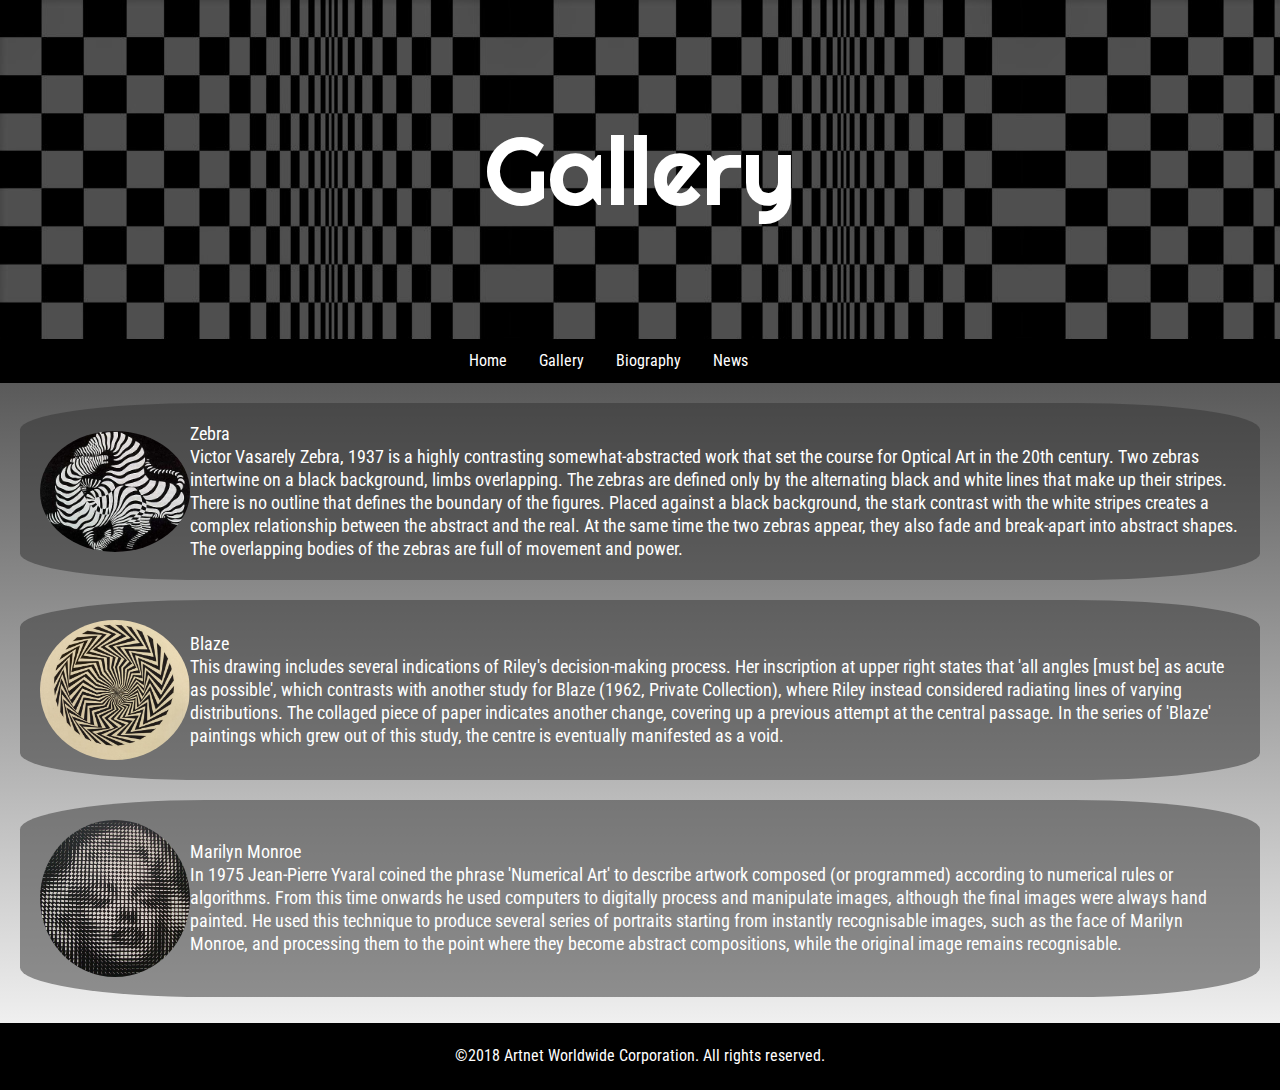
<file: Gallery/index.html>
<!DOCTYPE html>
<html>
<head>
  <title>Gallery</title>
  <link rel="stylesheet" type="text/css" href="css/reset.css">
  <link rel="stylesheet" type="text/css" href="css/style.css">
  <link href="https://fonts.googleapis.com/css?family=Roboto+Condensed" rel="stylesheet">
  <link href="https://fonts.googleapis.com/css?family=Righteous" rel="stylesheet">
  <link rel="icon" type="image/x-icon" href="img/icon.png">
</head>
<body>
  <div class="mainbackground">
    <h1 class="maintitle">Gallery</h1>
  </div>
  <nav class="topnav">
    <ul class="nav">
      <li><a href="../Home/index.html">Home</a></li>
      <li><a href="">Gallery</a></li>
      <li><a href="">Biography</a></li>
      <li><a href="">News</a></li>
    </ul>
  </nav>
  <div class="row">
      <div class="row-1 vasarely">
          <img src="img/Vasarely.jpg" alt="Victor Vasarely">
          <br><br>
          <br>
          <p class="cualquiera">Zebra <br> Victor Vasarely Zebra, 1937 is a highly contrasting somewhat-abstracted work that set the course for Optical Art in the 20th century. Two zebras intertwine on a black background, limbs overlapping. The zebras are defined only by the alternating black and white lines that make up their stripes. There is no outline that defines the boundary of the figures. Placed against a black background, the stark contrast with the white stripes creates a complex relationship between the abstract and the real. At the same time the two zebras appear, they also fade and break-apart into abstract shapes. The overlapping bodies of the zebras are full of movement and power.</p>
       </div>

    <div class="row-2 riley">
      <img src="img/bridgetriley.jpg" alt="Vasarely infront of his work.">
      <br><br>
    
      <br>
      <p> Blaze <br>This drawing includes several indications of Riley's decision-making process. Her inscription at upper right states that 'all angles [must be] as acute as possible', which contrasts with another study for Blaze (1962, Private Collection), where Riley instead considered radiating lines of varying distributions. The collaged piece of paper indicates another change, covering up a previous attempt at the central passage. In the series of 'Blaze' paintings which grew out of this study, the centre is eventually manifested as a void.</p>
    </div>

    <div class="row-3 richard">
      <img src="img/Richard Anuszkiewicz.jpg" alt="Victor Vasarely">
      <br><br>
      <br>
      <p class="cualquiera">Marilyn Monroe <br> In 1975 Jean-Pierre Yvaral coined the phrase 'Numerical Art' to describe artwork composed (or programmed) according to numerical rules or algorithms. From this time onwards he used computers to digitally process and manipulate images, although the final images were always hand painted. He used this technique to produce several series of portraits starting from instantly recognisable images, such as the face of Marilyn Monroe, and processing them to the point where they become abstract compositions, while the original image remains recognisable. </p>
    </div>
  </div>
  <footer class="footer">
    <p>©2018 Artnet Worldwide Corporation. All rights reserved.</p>
  </footer>
</body>
</html>
</file>
<file: Gallery/css/style.css>
body {
	height: 100%;
	background-color: #cccccc;
	background-image: linear-gradient(black, white);
}

.maintitle {
	font-size: 600%;
	margin: 5% 5%;
	text-align: center;
	color: white;
	font-family: 'Righteous', cursive;
}
.mainbackground{
	background-image: url(../img/headtitle.jpg);
	padding: 5% 5%;
}
.title {
	font-size: 150%;
}

.column {
	display: flex;
	margin-left: auto;
	margin-right: auto;
}

.row-1, .row-2, .row-3 {
	display: flex;
	flex: 1;
	font-size: 110%;
	background-color: rgba(50,50,50,0.5);
	margin: 20px;
	padding: 20px;
	color: white;
	font-family: 'Roboto Condensed', sans-serif;
	border-radius: 15%;
	line-height: 130%;
	background-size: 100% auto;
	justify-content: space-between;
	flex-wrap: nowrap;
	flex-direction: row;
	align-items: center;
}

.row div img {
	border-radius: 50%;
	width: 150px;
}

.topnav {
	overflow:hidden;
	background:black;
}
.topnav a {
	font-family: 'Roboto Condensed', sans-serif;
	float: left;
	display: block;
	color: white;
	text-align: center;
	padding: 14px 16px;
	text-decoration: none;
}
.topnav a:hover {
	background-color: #ddd;
	color: black;
}
.nav {
	list-style-type: none;
	margin: 0 auto;
	padding: 0;
	width: 29.2%;
}
.footer {
	text-align: center;
	color: white;
	background-color: black;
	margin-top: 2%;
	padding: 2%;
	font-family: 'Roboto Condensed', sans-serif;
}
a {
	text-decoration: none;
	color: white;
}
</file>
